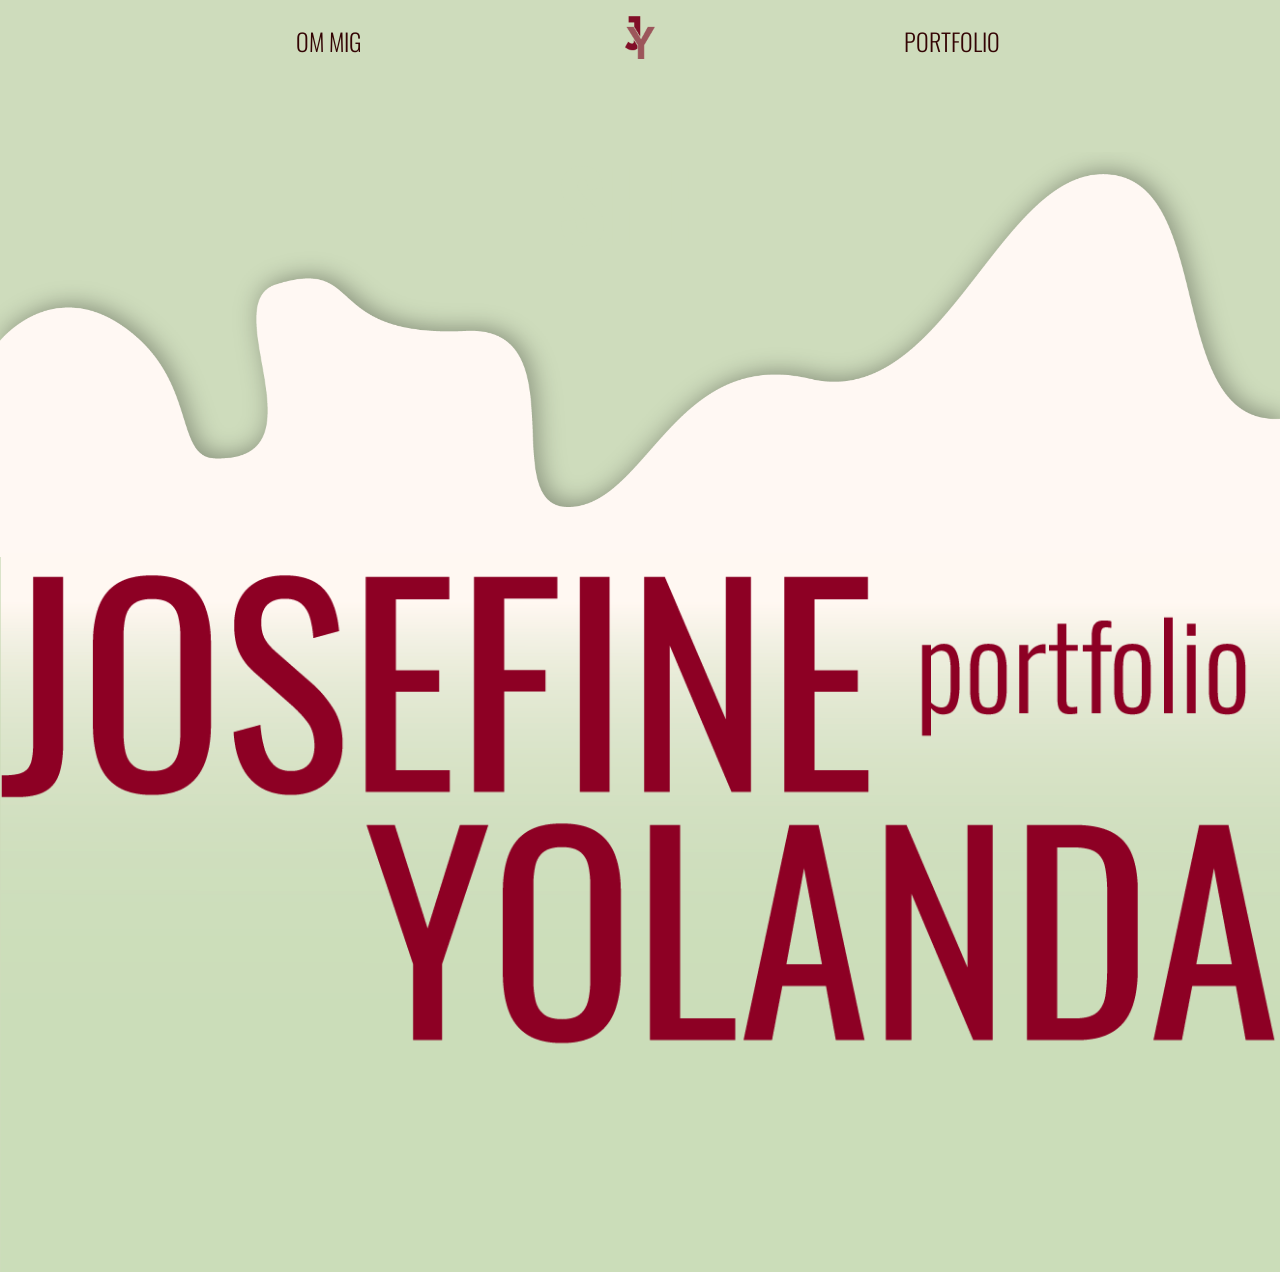
<file: index.html>
<!DOCTYPE html>
<html lang="da">
  <head>
    <meta charset="UTF-8" />
    <meta name="viewport" content="width=device-width, initial-scale=1.0" />
    <link rel="stylesheet" href="css/style.css" />
    <link rel="stylesheet" href="css/index.css" />
    <meta name="robots" content="noindex" />
    <link rel="icon" type="image/png" href="imgs/forside/favicon.png" />
    <title>Velkommen</title>
  </head>
  <body>
    <header id="header">
      <nav>
        <ul>
          <li><a href="om-mig.html">Om mig</a></li>
          <li id="logo">
            <a href="index.html"><img src="imgs/forside/logo2.png" alt="logo" /></a>
          </li>
          <li><a href="portfolio-overblik.html">Portfolio</a></li>
        </ul>
        <h1 class="skjult">shh</h1>
      </nav>
      <div class="header-background"></div>
    </header>

    <main>
      <img id="abstrakt" src="imgs/generelt/abstrakt.png" alt="abstrakt bølget overgang mellem header og side" />
      <div class="grid">
        <img src="imgs/forside/gradient.webp" alt="Gradient baggrund" />
        <img class="navn" src="imgs/forside/navn.webp" alt="Navn" />
      </div>
    </main>
  </body>
</html>
</file>
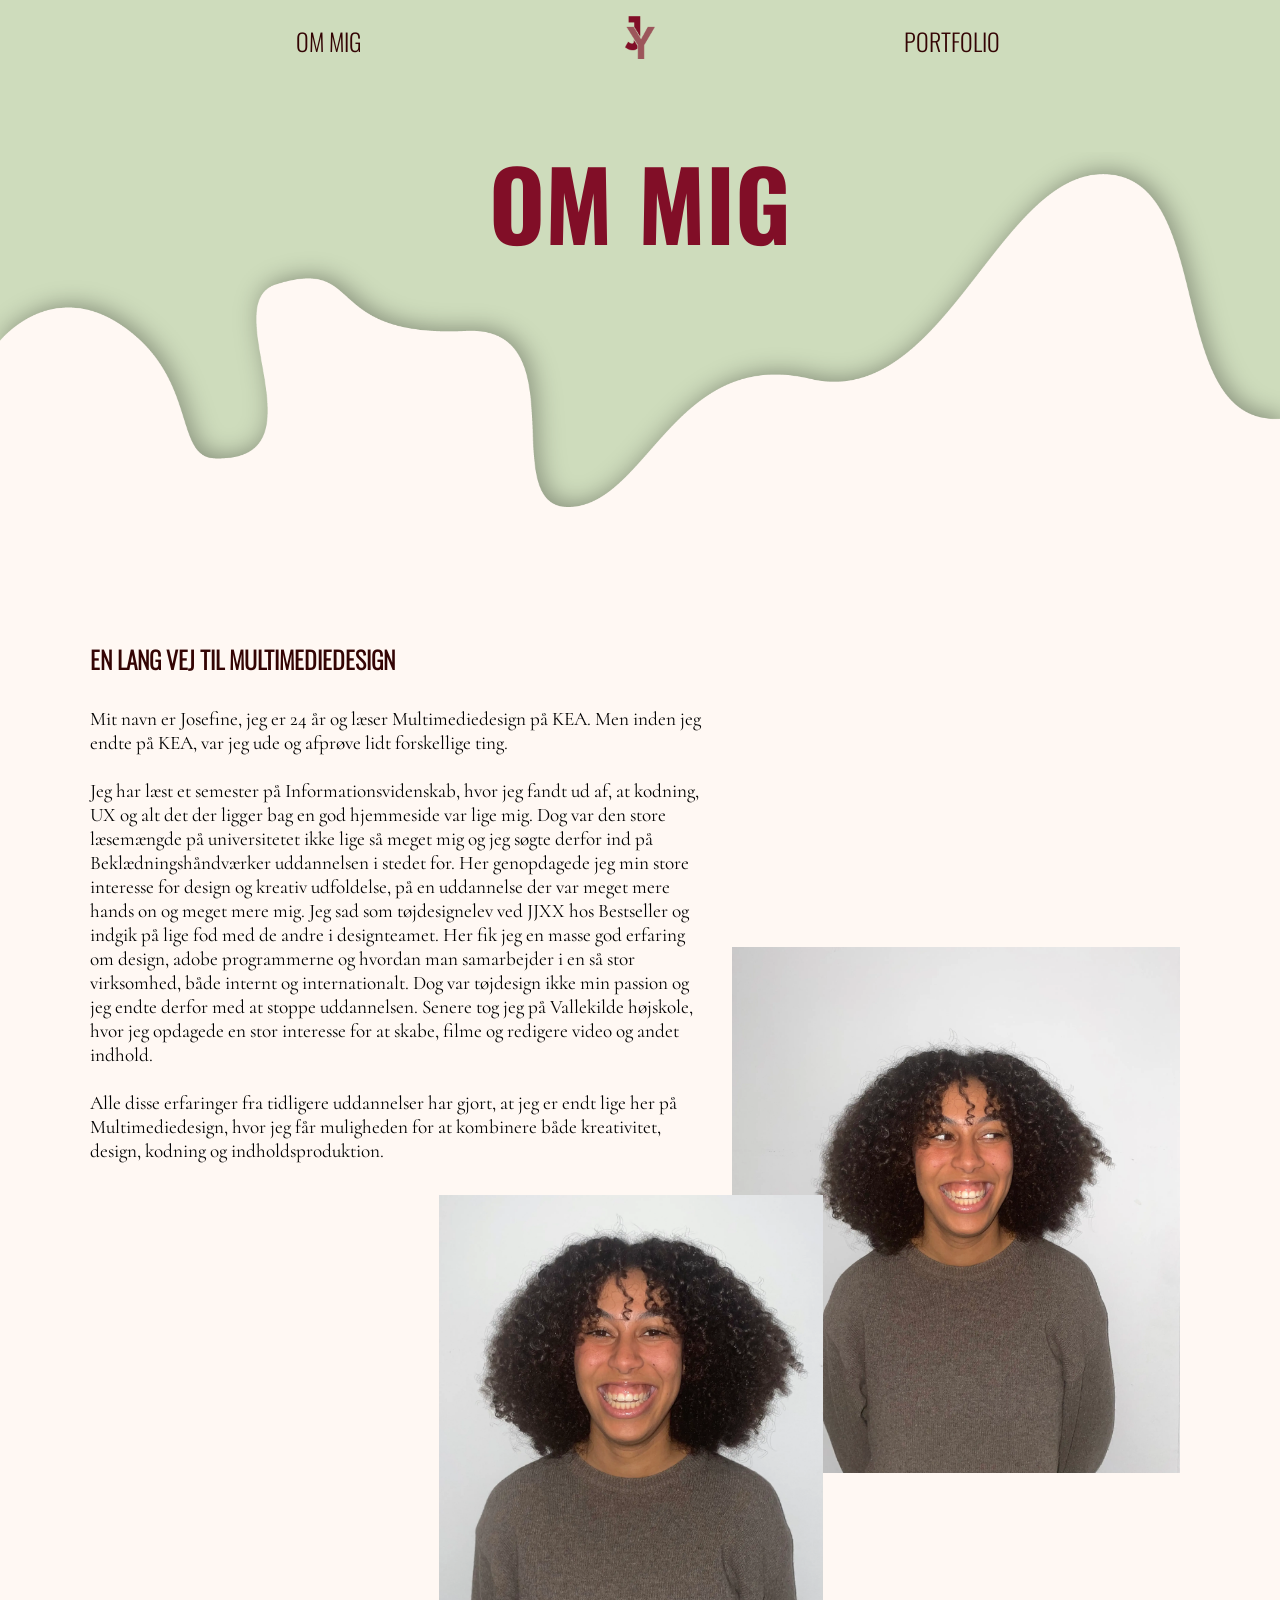
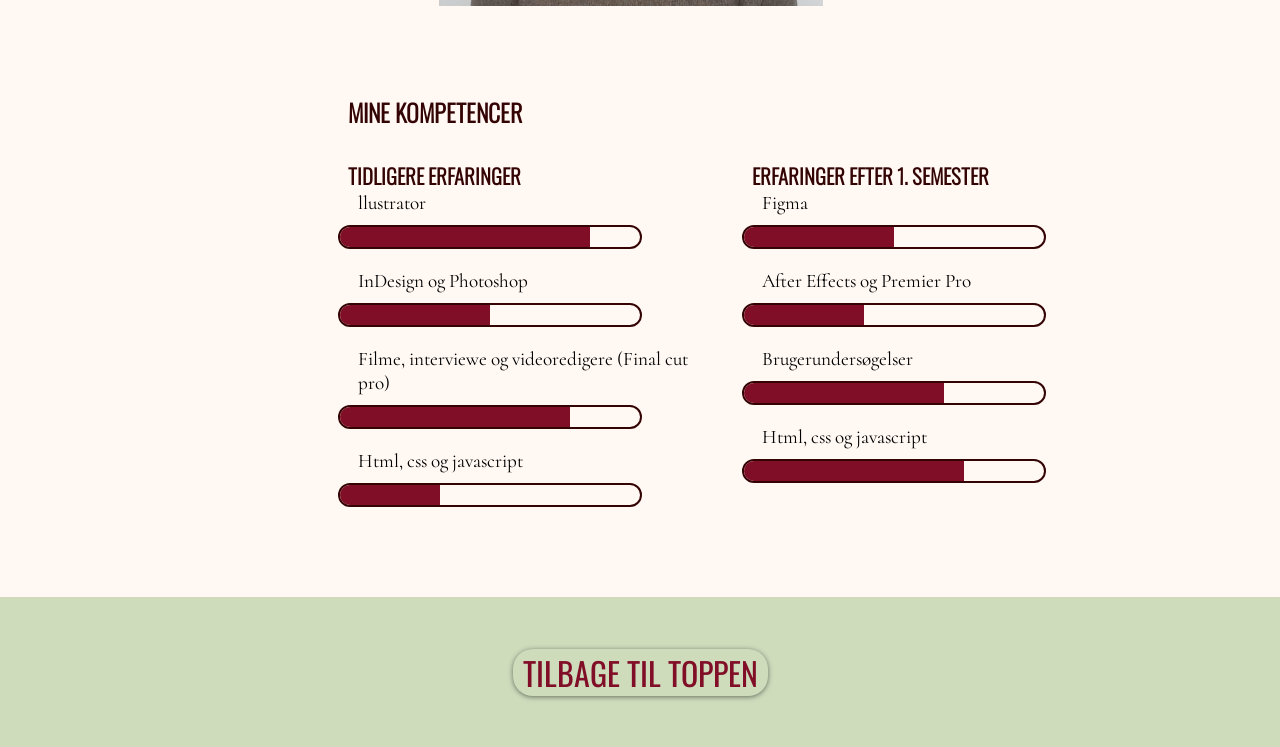
<file: om-mig.html>
<!DOCTYPE html>
<html lang="da">
  <head>
    <meta charset="UTF-8" />
    <meta name="viewport" content="width=device-width, initial-scale=1.0" />
    <link rel="stylesheet" href="css/style.css" />
    <link rel="stylesheet" href="css/om-mig.css" />
    <meta name="robots" content="noindex" />
    <link rel="icon" type="image/png" href="imgs/forside/favicon.png" />
    <title>Om mig</title>
  </head>

  <body>
    <header id="header">
      <nav>
        <ul>
          <li><a href="om-mig.html">Om mig</a></li>
          <li id="logo">
            <a href="index.html"><img src="imgs/forside/logo2.png" alt="logo" /></a>
          </li>
          <li><a href="portfolio-overblik.html">Portfolio</a></li>
        </ul>
      </nav>
      <h1>Om mig</h1>
      <div class="header-background"></div>
    </header>

    <main>
      <img id="abstrakt" src="imgs/generelt/abstrakt.png" alt="abstrakt bølget overgang mellem header og side" />

      <div class="grid">
        <h2 class="overskrift1">En lang vej til Multimediedesign</h2>
        <p class="om-mig">
          Mit navn er Josefine, jeg er 24 år og læser Multimediedesign på KEA. Men inden jeg endte på KEA, var jeg ude og afprøve lidt forskellige ting. <br />
          <br />
          Jeg har læst et semester på Informationsvidenskab, hvor jeg fandt ud af, at kodning, UX og alt det der ligger bag en god hjemmeside var lige mig. Dog var den store læsemængde på universitetet ikke lige så meget mig og jeg søgte derfor ind
          på Beklædningshåndværker uddannelsen i stedet for. Her genopdagede jeg min store interesse for design og kreativ udfoldelse, på en uddannelse der var meget mere hands on og meget mere mig. Jeg sad som tøjdesignelev ved JJXX hos Bestseller
          og indgik på lige fod med de andre i designteamet. Her fik jeg en masse god erfaring om design, adobe programmerne og hvordan man samarbejder i en så stor virksomhed, både internt og internationalt. Dog var tøjdesign ikke min passion og jeg
          endte derfor med at stoppe uddannelsen. Senere tog jeg på Vallekilde højskole, hvor jeg opdagede en stor interesse for at skabe, filme og redigere video og andet indhold. <br />
          <br />
          Alle disse erfaringer fra tidligere uddannelser har gjort, at jeg er endt lige her på Multimediedesign, hvor jeg får muligheden for at kombinere både kreativitet, design, kodning og indholdsproduktion.
        </p>

        <img class="billede1" src="imgs/om-mig/billede1.webp" alt="Portræt billede af mig" />
        <img class="billede2" src="imgs/om-mig/billede2.webp" alt="Portræt billede af mig" />

        <h2 class="overskrift2">Mine kompetencer</h2>
        <div class="gammel-erfaring">
          <h3>Tidligere erfaringer</h3>
          <div>
            <p>llustrator</p>
            <div class="kompetence-container">
              <div class="kompetence-sprite1"></div>
            </div>
            <p>InDesign og Photoshop</p>
            <div class="kompetence-container">
              <div class="kompetence-sprite2"></div>
            </div>
            <p>Filme, interviewe og videoredigere (Final cut pro)</p>
            <div class="kompetence-container">
              <div class="kompetence-sprite3"></div>
            </div>
            <p>Html, css og javascript</p>
            <div class="kompetence-container">
              <div class="kompetence-sprite4"></div>
            </div>
          </div>
        </div>

        <div class="ny-erfaring">
          <h3>Erfaringer efter 1. semester</h3>
          <div>
            <p>Figma</p>
            <div class="kompetence-container">
              <div class="kompetence-sprite6"></div>
            </div>
            <p>After Effects og Premier Pro</p>
            <div class="kompetence-container">
              <div class="kompetence-sprite7"></div>
            </div>
            <p>Brugerundersøgelser</p>
            <div class="kompetence-container">
              <div class="kompetence-sprite9"></div>
            </div>
            <p>Html, css og javascript</p>
            <div class="kompetence-container">
              <div class="kompetence-sprite8"></div>
            </div>
          </div>
        </div>
      </div>
    </main>

    <footer>
      <a class="knap" href="#header">Tilbage til toppen</a>
    </footer>
  </body>
</html>
</file>
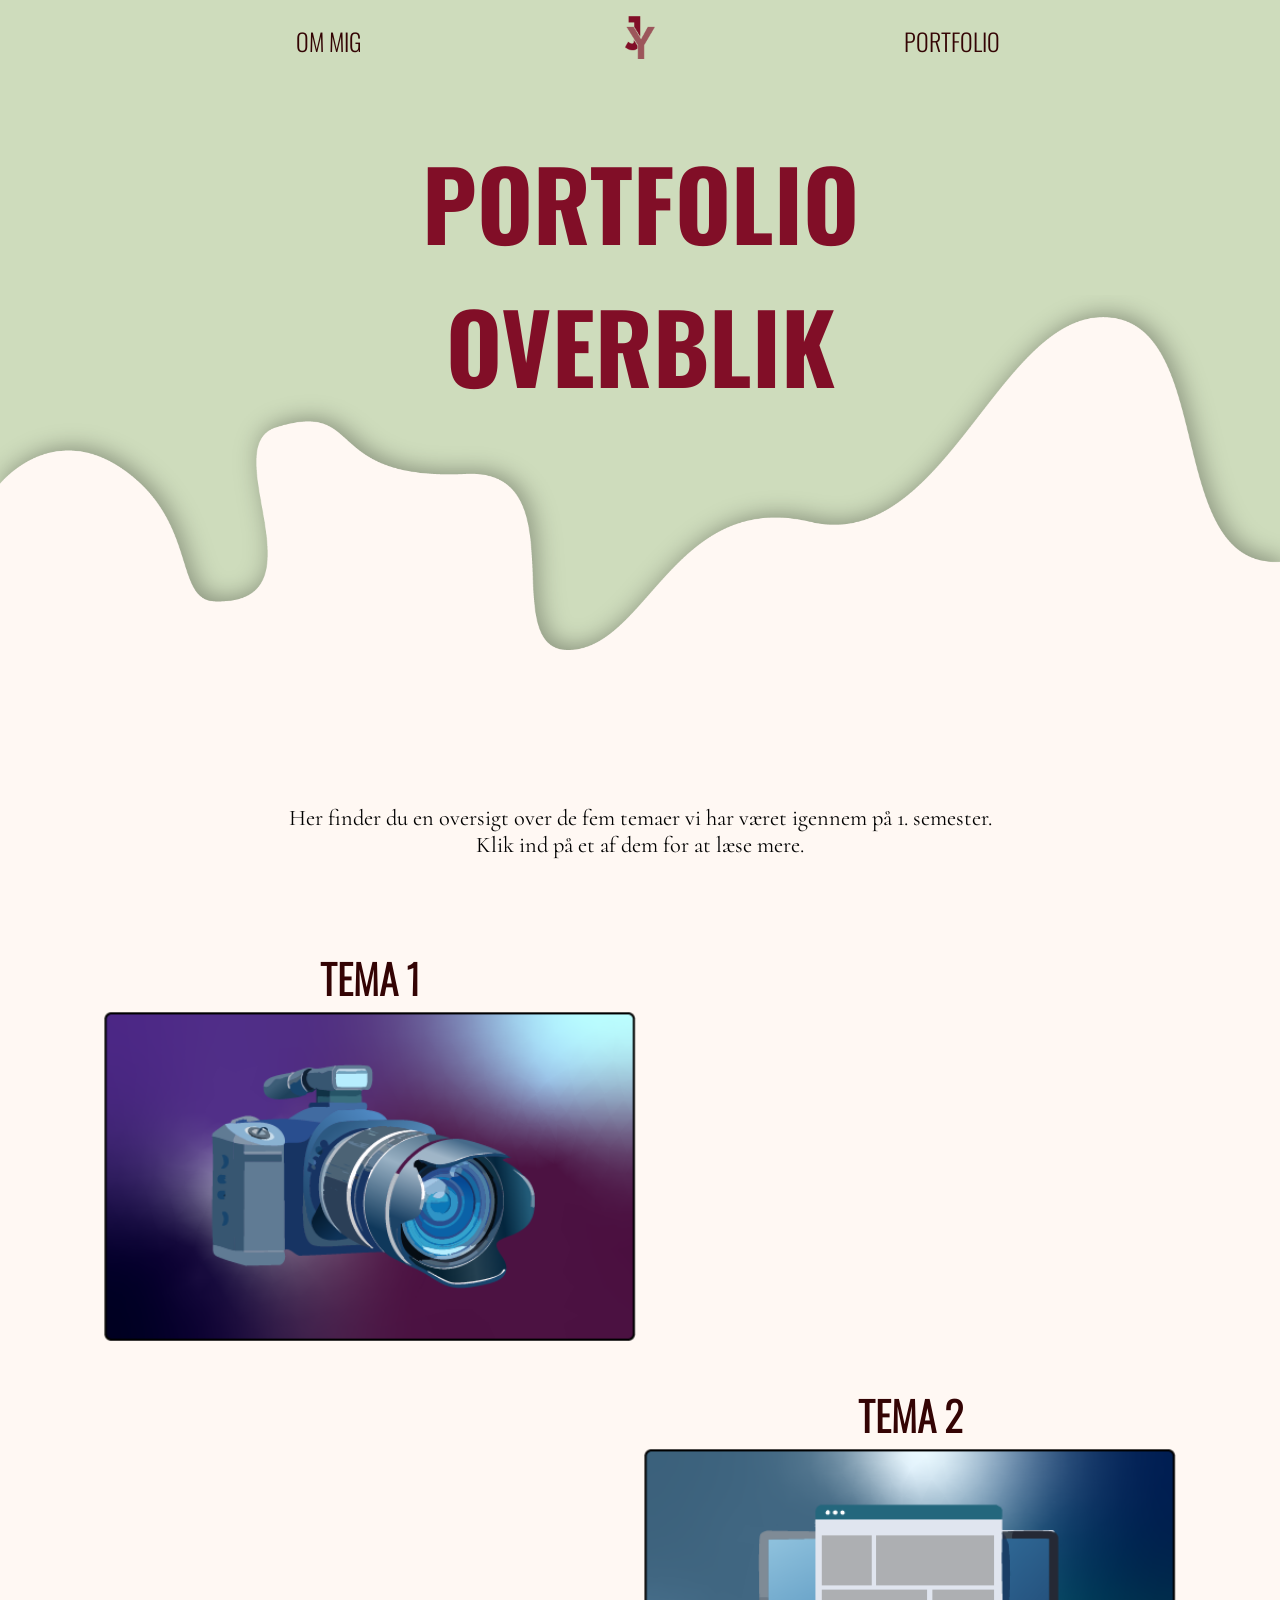
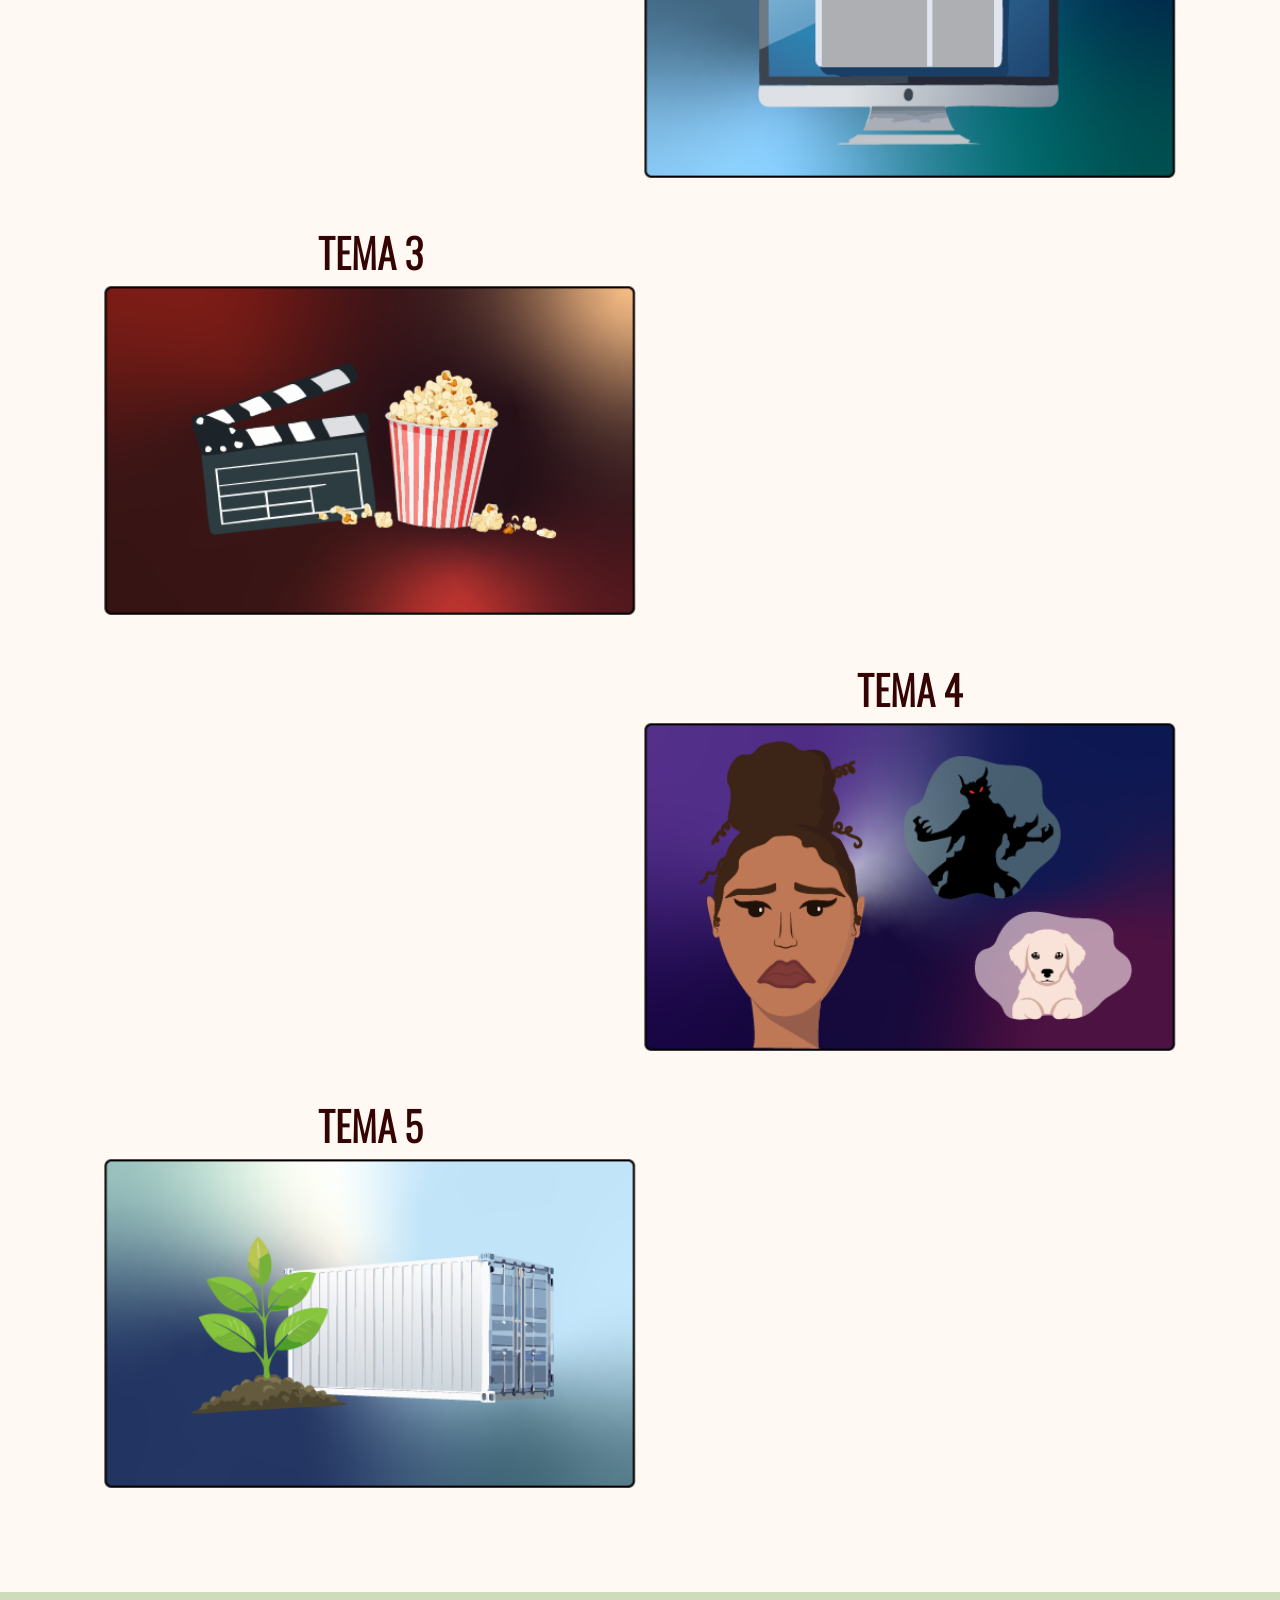
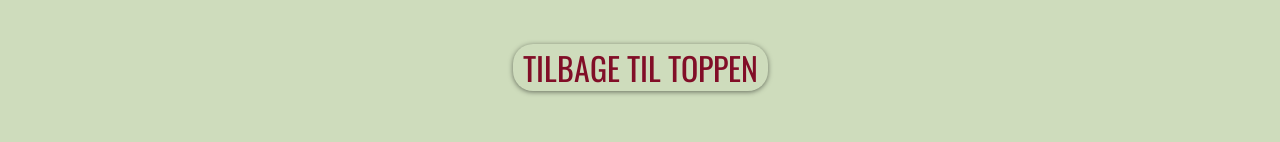
<file: portfolio-overblik.html>
<!DOCTYPE html>
<html lang="da">
  <head>
    <meta charset="UTF-8" />
    <meta name="viewport" content="width=device-width, initial-scale=1.0" />
    <link rel="stylesheet" href="css/style.css" />
    <link rel="stylesheet" href="css/portfolio-overblik.css" />
    <title>Portfolio overblik</title>
  </head>

  <body>
    <header id="header">
      <nav>
        <ul>
          <li><a href="om-mig.html">Om mig</a></li>
          <li id="logo">
            <a href="index.html"><img src="imgs/forside/logo2.png" alt="logo" /></a>
          </li>
          <li><a href="portfolio-overblik.html">Portfolio</a></li>
        </ul>
      </nav>
      <h1>Portfolio <br />overblik</h1>
      <div class="header-background"></div>
    </header>

    <main>
      <img id="abstrakt" src="imgs/generelt/abstrakt.png" alt="abstrakt bølget overgang mellem header og side" />

      <div class="grid">
        <p>Her finder du en oversigt over de fem temaer vi har været igennem på 1. semester. <br />Klik ind på et af dem for at læse mere.</p>

        <div class="t01">
          <h3>Tema 1</h3>
          <div class="image-container">
            <a href="t01.html"><img src="imgs/portfolio-overblik/TEMA1.png" alt="Illustrator tegning der giver et indblik i temaet" /></a>
            <div class="overlay">
              <h3>Intro <br />uge</h3>
            </div>
          </div>
        </div>

        <div class="t02">
          <h3>Tema 2</h3>
          <div class="image-container">
            <a href="t02.html"><img src="imgs/portfolio-overblik/TEMA2.png" alt="Illustrator tegning der giver et indblik i temaet" /></a>
            <div class="overlay">
              <h3>Grundlæggende <br />web</h3>
            </div>
          </div>
        </div>

        <div class="t03">
          <h3>Tema 3</h3>
          <div class="image-container">
            <a href="t03.html"><img src="imgs/portfolio-overblik/TEMA3.png" alt="Illustrator tegning der giver et indblik i temaet" /></a>
            <div class="overlay">
              <h3>Grundlæggende <br />UX/UI</h3>
            </div>
          </div>
        </div>

        <div class="t04">
          <h3>Tema 4</h3>
          <div class="image-container">
            <a href="t04.html"><img src="imgs/portfolio-overblik/TEMA4.png" alt="Illustrator tegning der giver et indblik i temaet" /></a>
            <div class="overlay">
              <h3>Grundlæggende <br />animation</h3>
            </div>
          </div>
        </div>

        <div class="t05">
          <h3>Tema 5</h3>
          <div class="image-container">
            <a href="t05.html"><img src="imgs/portfolio-overblik/TEMA5.png" alt="Illustrator tegning der giver et indblik i temaet" /></a>
            <div class="overlay">
              <h3>Grundlæggende <br />indhold</h3>
            </div>
          </div>
        </div>
      </div>
    </main>

    <footer>
      <a class="knap" href="#header">Tilbage til toppen</a>
    </footer>

    <script src="js/script.js"></script>
  </body>
</html>
</file>
<file: css/style.css>
* {
  margin: 0;
  padding: 0;
}

html {
  --primary: #fff8f3;
  --secondary: #cedcbc;
  --headingcolor: #810e27;
  --paragraphcolor: #340404;
  --headingfont: Oswald;
  --paragraphfont: Cormorant;
  --menufont: Oswald-light;
}

body {
  background-color: var(--primary);
}

@font-face {
  font-family: Oswald;
  src: url(../fonts/Oswald/Oswald-VariableFont_wght.ttf);
}

@font-face {
  font-family: Oswald-light;
  src: url(../fonts/Oswald/Oswald-Light.ttf);
}

@font-face {
  font-family: Cormorant;
  src: url(../fonts/Cormorant/Cormorant-VariableFont_wght.ttf);
}

h1 {
  font-family: var(--headingfont);
  color: var(--headingcolor);
  text-transform: uppercase;
  font-size: 4em;
  display: flex;
  margin-top: 0.5em;
  justify-content: center;
  text-align: center;
}

h2 {
  font-family: var(--menufont);
  color: var(--paragraphcolor);
  text-transform: uppercase;
  margin: 10px;
}

h3 {
  font-family: var(--menufont);
  color: var(--paragraphcolor);
  font-size: 1.3em;
  text-transform: uppercase;
}

h4 {
  font-family: var(--menufont);
  color: var(--paragraphcolor);
  font-size: 1.2em;
}

p {
  font-family: var(--paragraphfont);
  font-size: 1.2em;
}

/* HEADER */

header {
  position: relative;
  width: 100%;
  background-color: var(--secondary);
}

.header-background {
  height: 30vh;
  background-image: url("../imgs/forside/green.webp");
  width: 100%;
}

/* MENU */

#logo {
  display: flex;
  justify-content: center;
  flex: 0;
}

#logo img {
  width: 30px;
}

#logo img:hover {
  width: 32px;
}

nav ul {
  display: flex;
  justify-content: space-evenly;
  align-items: center;
  padding: 1rem 2rem;
  margin: 0;
  list-style: none;
}

nav ul li {
  flex: 1;
  text-align: center;
}

nav ul li a {
  text-decoration: none;
  color: var(--paragraphcolor);
  font-family: var(--menufont);
  text-transform: uppercase;
  font-size: 1.5em;
}

nav ul li a:hover {
  font-family: var(--headingfont);
}

#abstrakt {
  position: sticky;
  width: 100%;
  height: 33vh;
  margin-top: -449px;
}

/* LOTTIE */
.lottie-player {
  width: 100vw;
}

/* FOOTER */

footer {
  background-color: var(--secondary);
  height: 150px;
  display: flex;
  justify-content: space-evenly;
  align-items: center;
}

.knap {
  font-size: 0.9em;
  background-color: #cedcbc;
  border-radius: 20px;
  padding-left: 10px;
  padding-right: 10px;
  box-shadow: 0px 1px 5px rgba(0, 0, 0, 0.5);
}

.aktiv {
  box-shadow: inset 0 2px 5px rgba(0, 0, 0, 0.3);
  color: #553a3a;
}

footer a {
  text-decoration: none;
  font-size: 1.2em;
  color: var(--headingcolor);
  font-family: var(--headingfont);
  text-transform: uppercase;
}

footer a:hover {
  color: var(--paragraphcolor);
}

.knap-link {
  background-color: #fff8f3;
  font-size: 1.2em;
  font-family: var(--menufont);
  border-radius: 40px;
  padding: 20px;
  text-align: center;
  color: #340404;
  box-shadow: 1px 1px 5px rgba(0, 0, 0, 0.5);
  margin: auto;
}

/* @media (width >1200px) {
  #abstrakt {
    position: sticky;
    width: 100%;
    height: 45vh;
    margin-top: -449px;
  }
} */

@media (width > 700px) {
  h1 {
    font-size: 6em;
  }
  #abstrakt {
    position: sticky;
    width: 100%;
    height: 45vh;
    margin-top: -449px;
  }

  .knap {
    font-size: 2em;
    padding-left: 10px;
    padding-right: 10px;
  }
}
</file>
<file: css/index.css>
body {
  background-color: var(--secondary);
}

.skjult {
  color: var(--secondary);
}

.grid {
  display: grid;
  grid-template-columns: repeat(3, 1fr);
}

.grid img {
  grid-column: 1 / span 3;
  grid-row: 1;
  max-width: 100vw;
  margin-top: -9px;
  z-index: 0;
}

.navn {
  margin: auto;
  max-width: 100vw;
  grid-row: 1;
  /* margin-left: 60px;
  margin-right: 60px;
  margin-top: 0px; */
  z-index: 1;
}
</file>
<file: css/om-mig.css>
p {
  margin: 10px;
  margin-top: 0;
  margin-left: 20px;
  /* padding-bottom: 20px; */
}

.grid {
  display: grid;
  grid-gap: 20px;
  grid-template-columns: 1fr 1fr 1fr;
}

.overskrift1 {
  grid-column: 1 / 4;
  margin-left: 20px;
}

.om-mig {
  grid-row: 2;
  grid-column: 1 / span 3;
}

.overskrift2 {
  /* grid-row: 6; */
  grid-column: 1 / 4;
  margin-left: 20px;
}

.billede1,
.billede2 {
  grid-column: 1 / span 3;
  position: relative;
  width: 60vw;
}

.billede1 {
  left: 148px;
}
.billede2 {
  left: 10px;
  top: -80px;
}

h3 {
  grid-column: 1 / span 3;
  margin-left: 10px;
}

.kompetence-container {
  border: 2px solid #340404;
  border-radius: 40px;
  width: 300px;
  height: 20px;
  margin-bottom: 20px;
}

.kompetence-sprite1 {
  background-color: #810e27;
  border-radius: 40px 0 0 40px;
  width: 250px;
  height: 20px;
}

.kompetence-sprite2 {
  background-color: #810e27;
  border-radius: 40px 0 0 40px;
  width: 150px;
  height: 20px;
}

.kompetence-sprite3 {
  background-color: #810e27;
  border-radius: 40px 0 0 40px;
  width: 230px;
  height: 20px;
}

.kompetence-sprite4 {
  background-color: #810e27;
  border-radius: 40px 0 0 40px;
  width: 100px;
  height: 20px;
}

.kompetence-sprite6 {
  background-color: #810e27;
  border-radius: 40px 0 0 40px;
  width: 150px;
  height: 20px;
}

.kompetence-sprite7 {
  background-color: #810e27;
  border-radius: 40px 0 0 40px;
  width: 120px;
  height: 20px;
}

.kompetence-sprite8 {
  background-color: #810e27;
  border-radius: 40px 0 0 40px;
  width: 220px;
  height: 20px;
}

.kompetence-sprite9 {
  background-color: #810e27;
  border-radius: 40px 0 0 40px;
  width: 200px;
  height: 20px;
}

.gammel-erfaring,
.ny-erfaring {
  margin-left: 10px;
  grid-column: 1 / 2;
}

@media (width > 620px) {
  .om-mig {
    grid-column: 1 / 3;
    max-width: 737px;
  }

  .billede1,
  .billede2 {
    grid-column: 2 / span 2;
    position: relative;
  }

  .billede1 {
    left: 85px;
    width: 50vw;
  }
  .billede2 {
    left: -80px;
    top: -147px;
    width: 45vw;
  }

  .ny-erfaring {
    grid-column: 2 / 3;
  }

  .grid {
    margin: 30px;
  }
}

@media (width > 945px) {
  .billede1 {
    grid-column: 3 / 4;
    left: 0;
    top: 340px;
    width: 35vw;
    margin-right: 10px;
  }

  .billede2 {
    grid-column: 2 / 3;
    left: 83px;
    top: -1px;
    width: 30vw;
  }

  .overskrift2,
  .gammel-erfaring {
    grid-column: 2 / 3;
  }

  .ny-erfaring {
    grid-column: 3 / 4;
  }

  .grid {
    margin: 70px;
  }
}

@media (width > 1230px) {
  .billede1 {
    top: 240px;
    width: 35vw;
    max-width: 35vw;
    margin-right: 30px;
  }

  .billede2 {
    left: 111px;
    top: -58px;
    width: 30vw;
    max-width: 30vw;
  }
}

@media (width > 1520px) {
  .billede1 {
    top: 300px;
    margin-right: 80px;
  }

  .billede2 {
    left: 111px;
    top: -61px;
  }
}
</file>
<file: css/portfolio-overblik.css>
.grid {
  display: grid;
  grid-template-columns: 1fr;
  box-sizing: border-box;
}

h3 {
  text-align: center;
  padding-top: 40px;
  font-size: 2.5em;
}

p {
  /* margin: 15px; */
  text-align: center;
  padding-bottom: 50px;
}

.image-container {
  position: relative;
  /* display: inline-block; */
  /* width: 100vw; */
  text-align: center;
}

.image-container img {
  display: block;
  object-fit: cover;
  width: 100%;
  height: auto;
}

.overlay {
  position: absolute;
  top: 0;
  left: 0;
  width: 100%;
  height: 100%;
  background: rgba(0, 0, 0, 0.5);
  opacity: 0;
  display: flex;
  justify-content: center;
  align-items: center;
  transition: opacity 0.3s ease;
  font-size: 1.5em;
  text-align: center;
  pointer-events: none;
  text-transform: uppercase;
}
.overlay h3 {
  padding-top: 0;
  color: #fff8f3;
}
.show {
  opacity: 1;
}

#abstrakt {
  position: sticky;
  width: 100%;
  height: 33vh;
  margin-top: -298px;
}

@media (width > 500px) {
  .grid {
    grid-template-columns: 1fr 1fr;
  }

  p {
    grid-column: 1 / span 2;
  }
  .t01 {
    grid-column: 1 / 2;
  }

  .t03 {
    grid-column: 1 / 2;
    grid-row: 4;
  }

  .t05 {
    grid-column: 1 / 2;
    grid-row: 6;
  }

  .t02 {
    grid-column: 2 / 3;
    grid-row: 3;
  }

  .t04 {
    grid-column: 2 / 3;
    grid-row: 5;
  }

  .overlay {
    font-size: 1.2em;
  }

  .grid {
    margin: 30px;
  }
}

@media (width > 1000px) {
  .t01,
  .t02,
  .t03,
  .t04,
  .t05 {
    text-align: center;
  }

  .grid {
    margin: 70px;
  }

  .overlay {
    font-size: 1.6em;
  }
}

@media (width > 1200px) {
  p {
    font-size: 1.4em;
  }

  .grid {
    margin: 100px;
  }

  #abstrakt {
    position: sticky;
    width: 100%;
    height: 45vh;
    margin-top: -449px;
  }
}
</file>
